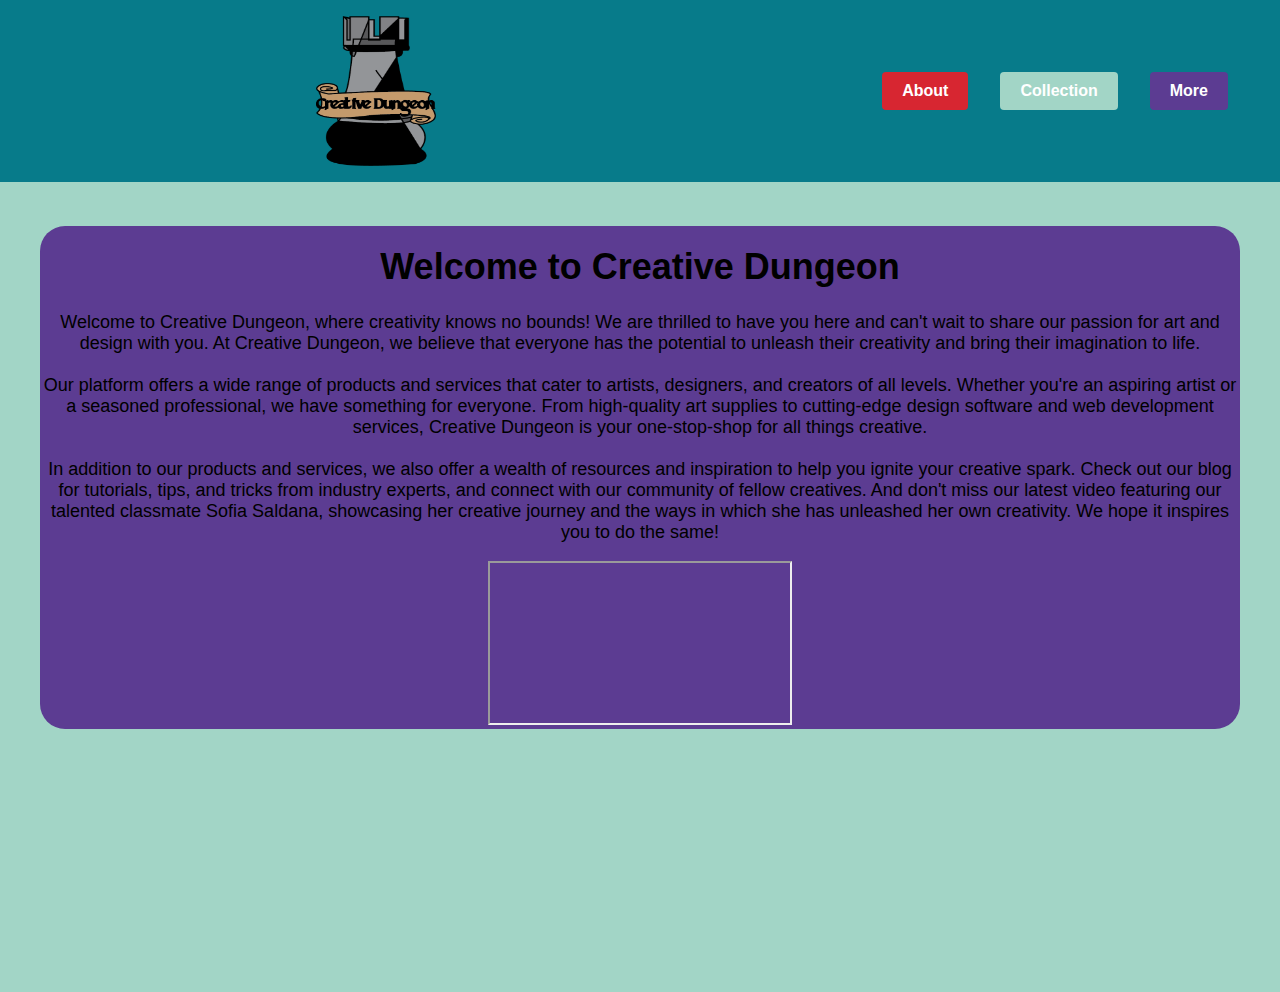
<file: index.html>
<!DOCTYPE html>
<html lang="en">
<head>
  <meta charset="UTF-8">
  <meta http-equiv="X-UA-Compatible" content="IE=edge">
  <meta name="viewport" content="width=device-width, initial-scale=1.0">
    <title>Mid Term</title>
    <link rel="stylesheet" href="stylesheet.css/styles.css">
</head>
  <body>
    <header>
      <div class="banner">
        <img src="./img/pleasework2.png" alt="logo" class="logo">
        <nav>
            <ul>
              <li class="nav-about"><a href="about.html">About</a></li>
              <li class="nav-collection"><a href="collection.html">Collection</a></li>
              <li class="nav-more"><a href="more.html">More</a></li>
            </ul>
          </nav>
      </div>
    </header>
    <main>
      <div class="content">
        <h1>Welcome to Creative Dungeon</h1>
        <p>Welcome to Creative Dungeon, where creativity knows no bounds! We are thrilled to have you here and can't wait to share our passion for art and design with you. At Creative Dungeon, we believe that everyone has the potential to unleash their creativity and bring their imagination to life.<br><br>

          Our platform offers a wide range of products and services that cater to artists, designers, and creators of all levels. Whether you're an aspiring artist or a seasoned professional, we have something for everyone. From high-quality art supplies to cutting-edge design software and web development services, Creative Dungeon is your one-stop-shop for all things creative.<br><br>
          
          In addition to our products and services, we also offer a wealth of resources and inspiration to help you ignite your creative spark. Check out our blog for tutorials, tips, and tricks from industry experts, and connect with our community of fellow creatives.
          
          And don't miss our latest video featuring our talented classmate Sofia Saldana, showcasing her creative journey and the ways in which she has unleashed her own creativity. We hope it inspires you to do the same!</p>
        <iframe src="https://www.youtube.com/embed/2xIzvlpn7gs" title="YouTube video player" allow="accelerometer; autoplay; clipboard-write; encrypted-media; gyroscope; picture-in-picture; web-share" allowfullscreen></iframe>
      </div>
    </main>
  </body>
</html>
</file>
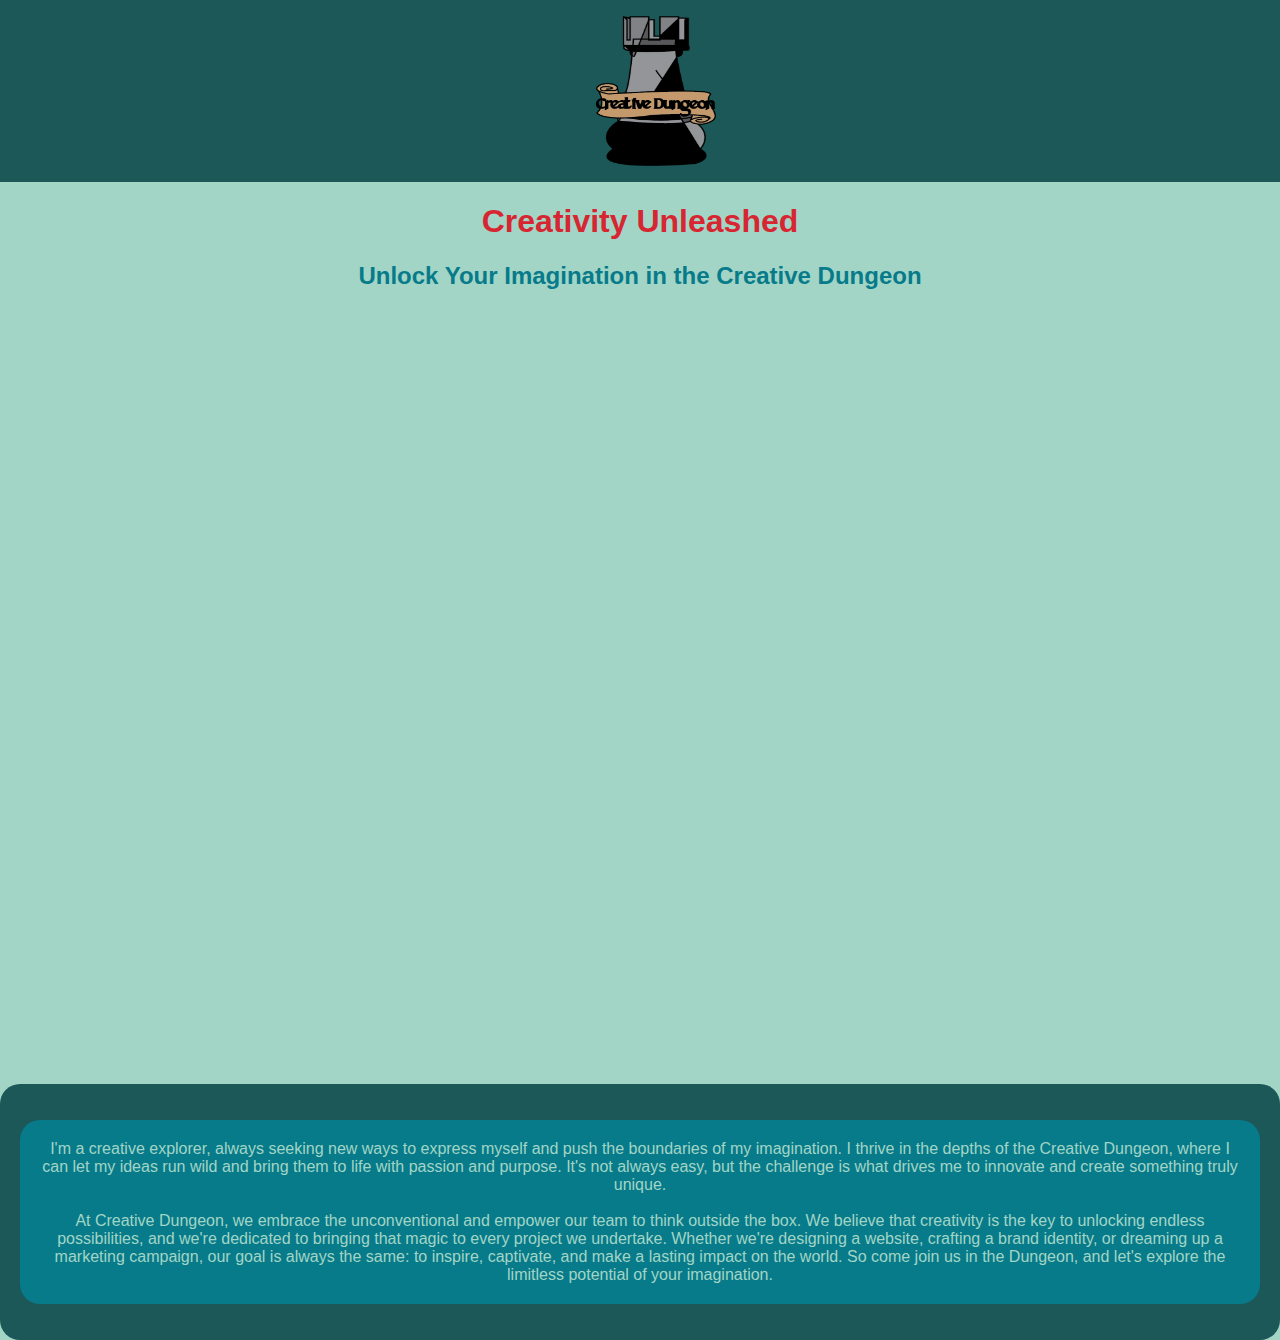
<file: about.html>
<!DOCTYPE html>
<html lang="en">
<head>
	<meta name="viewport" content="width=device-width, initial-scale=1.0">
	<title>About Page</title>
    <link rel="stylesheet" href="stylesheet.css/about.css">
	
</head>
<body>
	<div class="banner">
		<a class="logo" href="./index.html"><img src="./img/pleasework2.png" alt="creative dungeon"></a>
	</div>
	<div class="all-things-from-within">
		<div class="titles">
			<h1> Creativity Unleashed</h1>
			<h2>Unlock Your Imagination in the Creative Dungeon</h2>
		</div>
	       <!-- CONTENT FOR THE ABOUT PAGE -->
		<main>
			<div class="container">
				<div class="topic-explore">
					<div class="topic">
						<picture>
							<source srcset="img/3E1ED7E7-57A9-4DB3-8EC7-B4CEE03F9C76-derivatives/3E1ED7E7-57A9-4DB3-8EC7-B4CEE03F9C76-640_x_480.jpg" media="(max-width: 640px)">
							<source srcset="img/3E1ED7E7-57A9-4DB3-8EC7-B4CEE03F9C76-derivatives/3E1ED7E7-57A9-4DB3-8EC7-B4CEE03F9C76-960_x_720.jpg" media="(min-width: 960px)">
							<source srcset="img/3E1ED7E7-57A9-4DB3-8EC7-B4CEE03F9C76-derivatives/3E1ED7E7-57A9-4DB3-8EC7-B4CEE03F9C76-1200_x_901.jpg" media="(min-width: 1200px)">


							<img src="img/3E1ED7E7-57A9-4DB3-8EC7-B4CEE03F9C76-derivatives/3E1ED7E7-57A9-4DB3-8EC7-B4CEE03F9C76.jpg" alt="main images">
						</picture>
					</div>
				</div>
			</div>
			<div class="main-description">
				<p>I'm a creative explorer, always seeking new ways to express myself and push the boundaries of my imagination. I thrive in the depths of the Creative Dungeon, where I can let my ideas run wild and bring them to life with passion and purpose. It's not always easy, but the challenge is what drives me to innovate and create something truly unique.<br><br>

					At Creative Dungeon, we embrace the unconventional and empower our team to think outside the box. We believe that creativity is the key to unlocking endless possibilities, and we're dedicated to bringing that magic to every project we undertake. Whether we're designing a website, crafting a brand identity, or dreaming up a marketing campaign, our goal is always the same: to inspire, captivate, and make a lasting impact on the world. So come join us in the Dungeon, and let's explore the limitless potential of your imagination.</p>
			</div>
		</main>
	</div>
		
    <!-- END FOR THE CONTENT -->
</body>
</file>
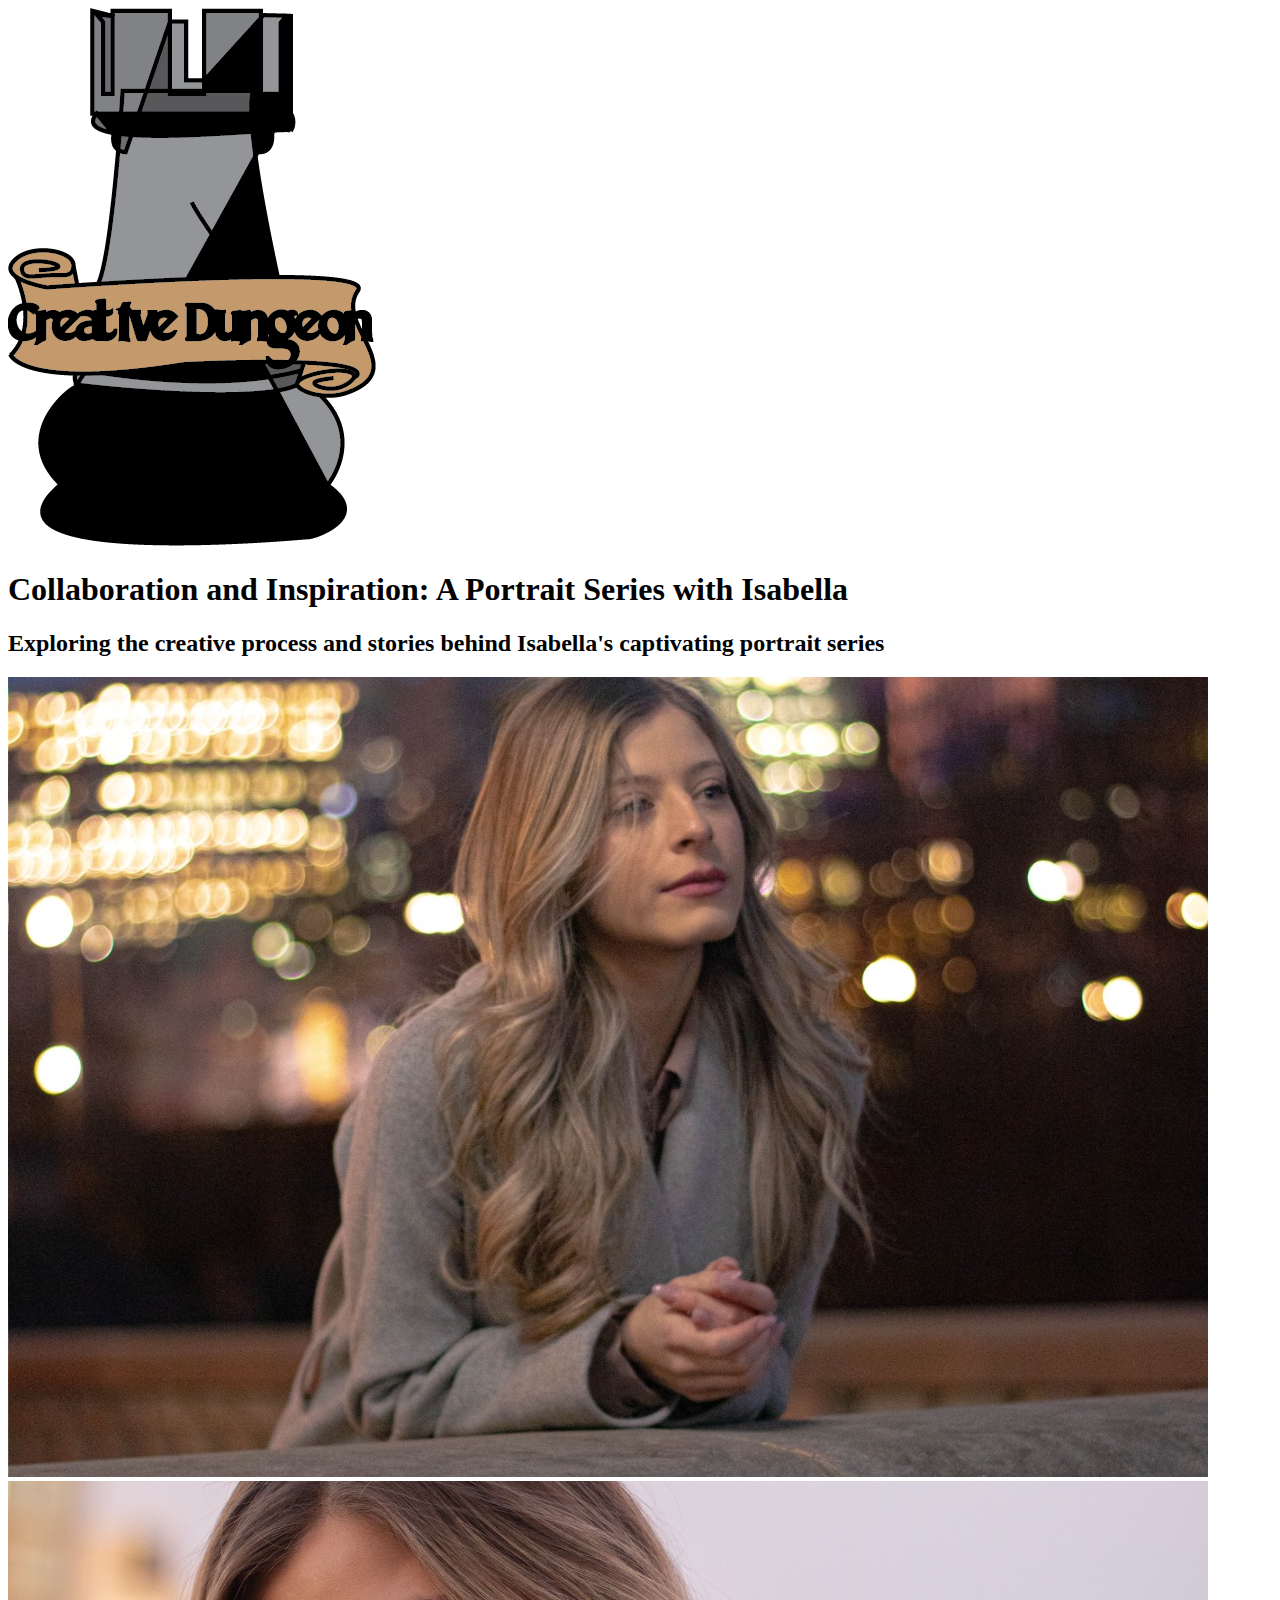
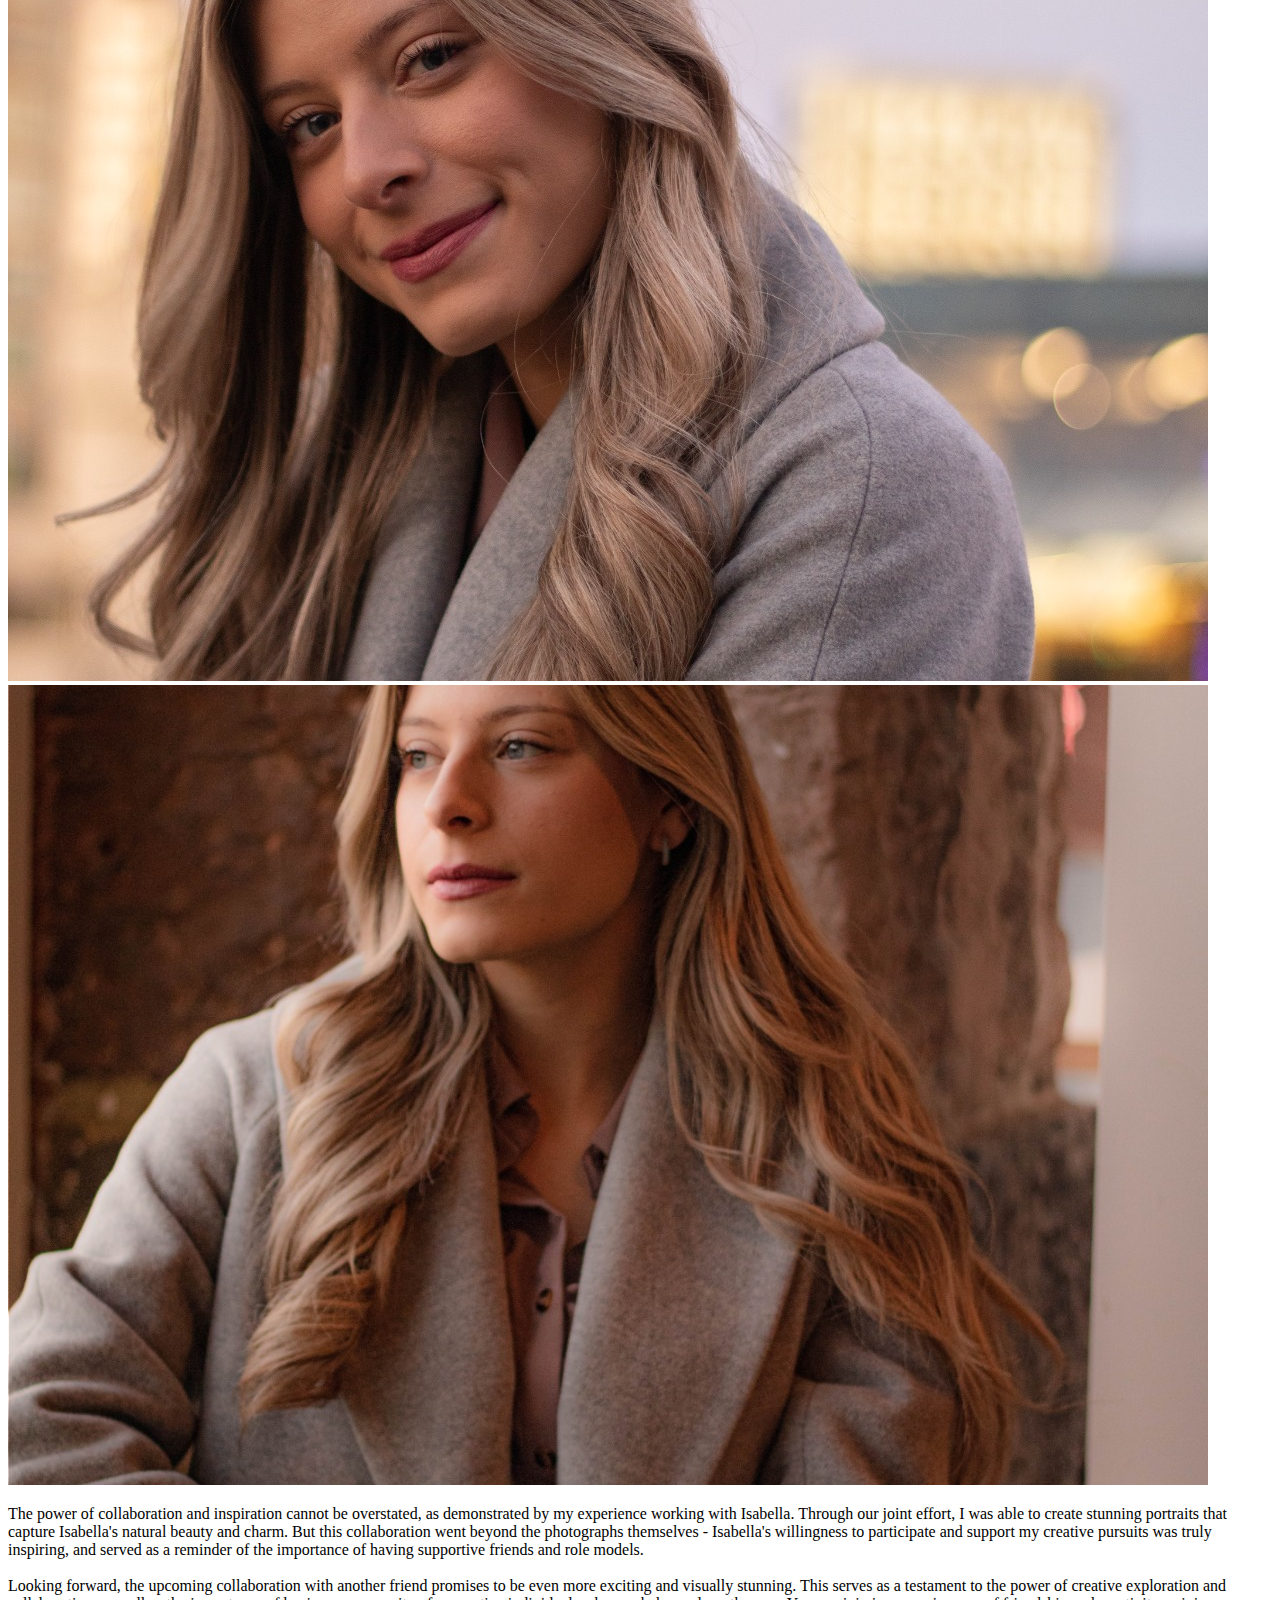
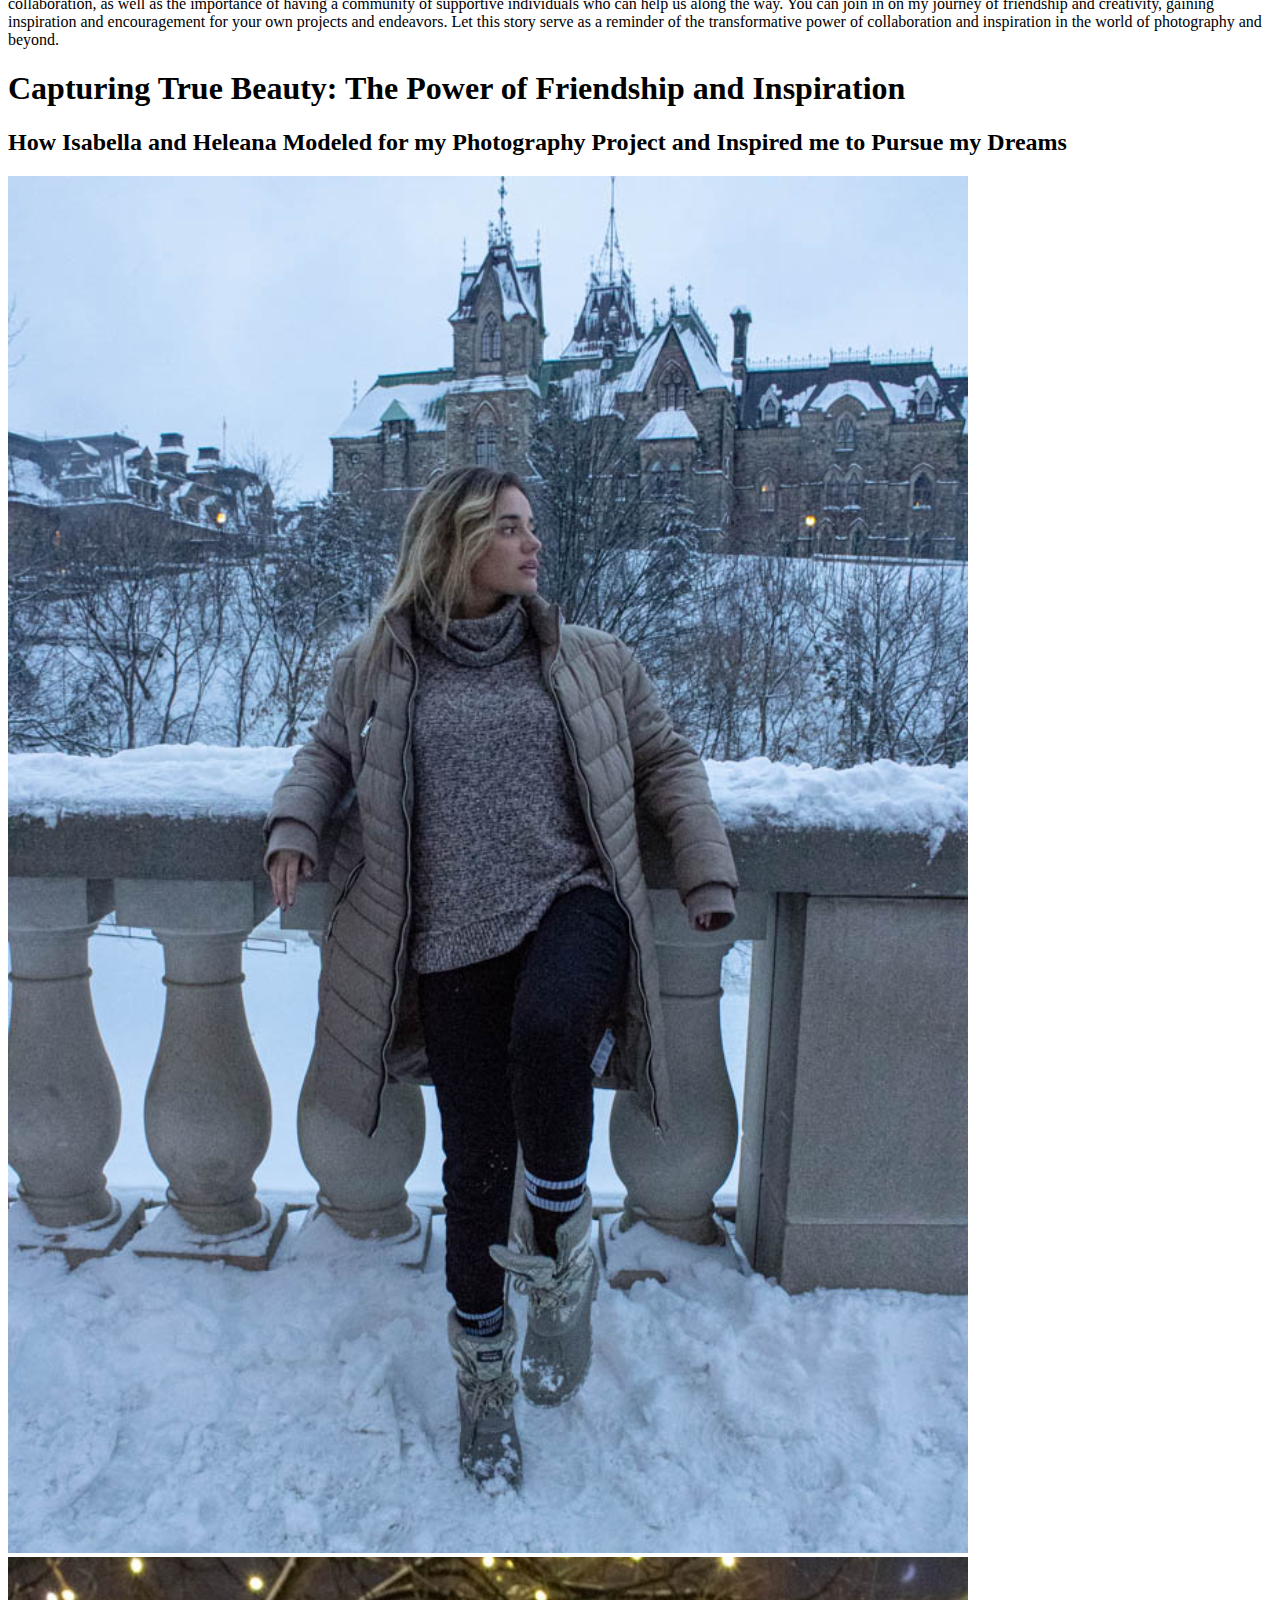
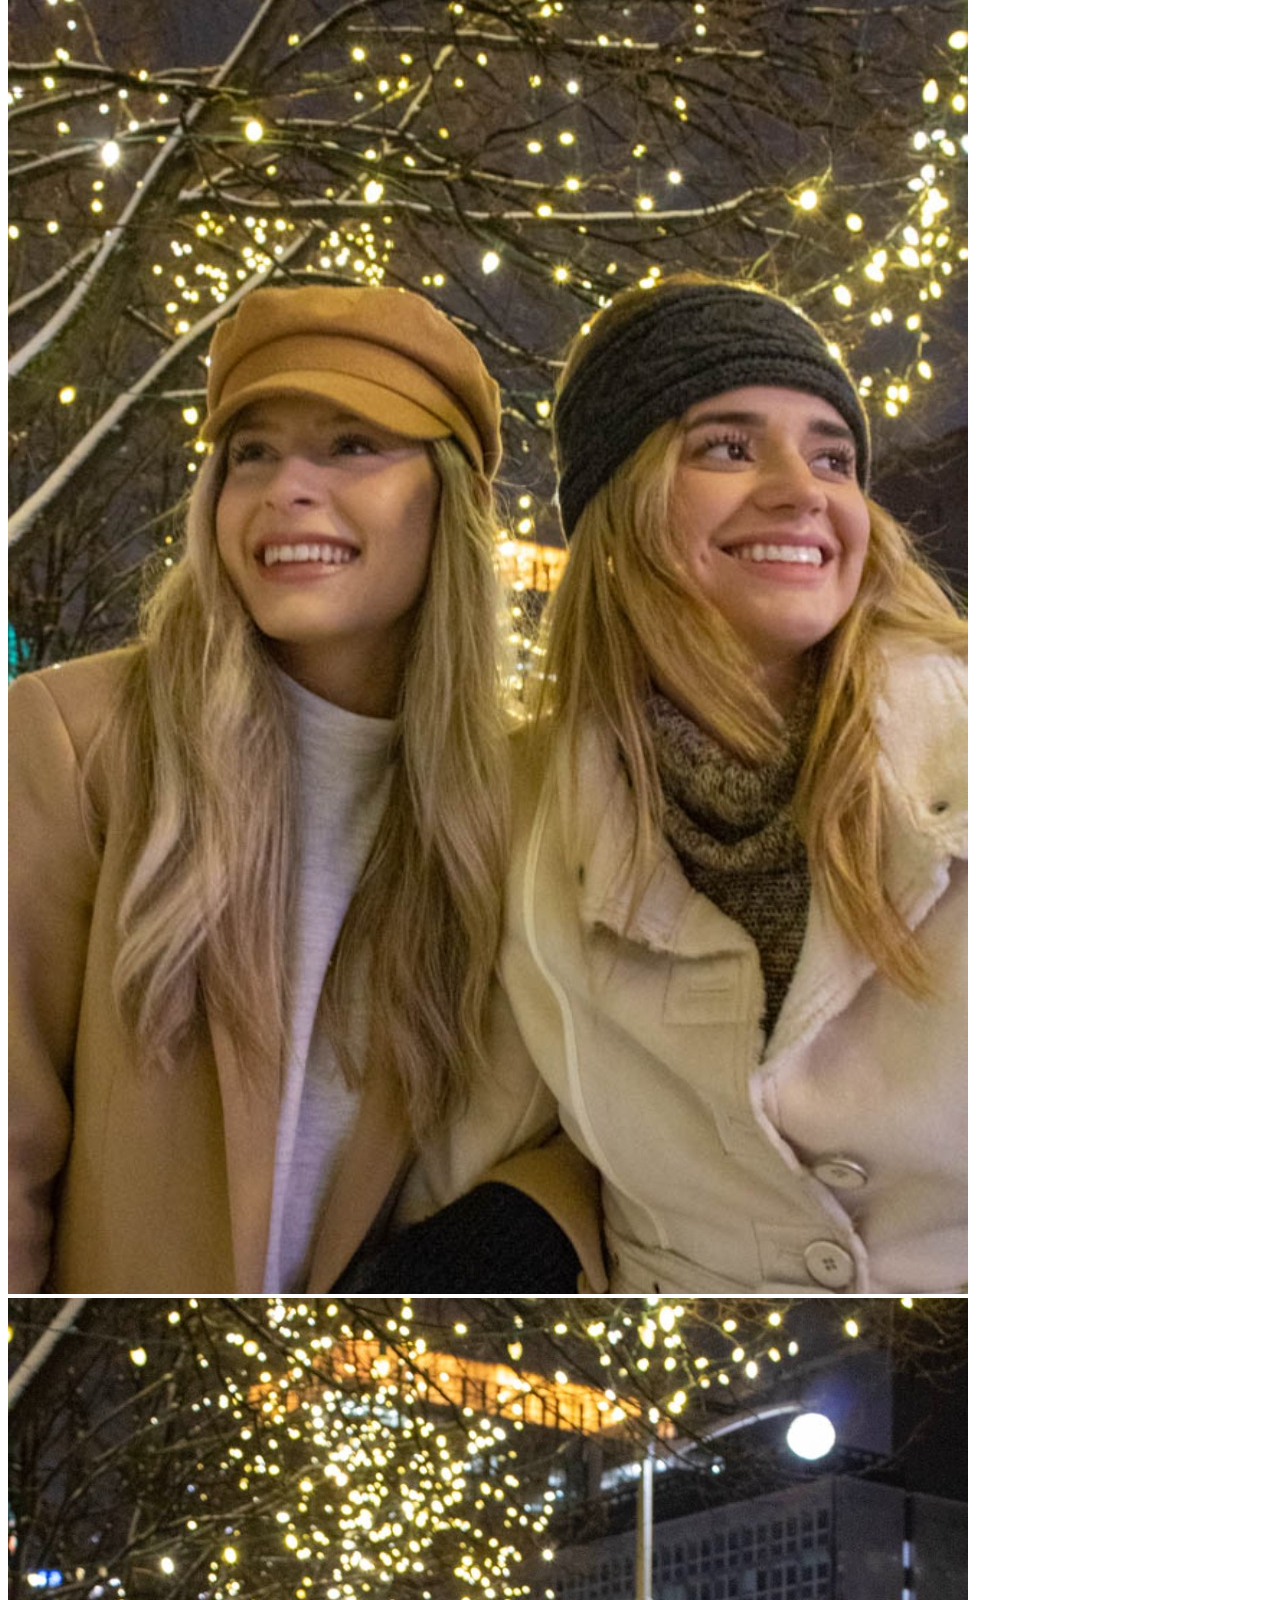
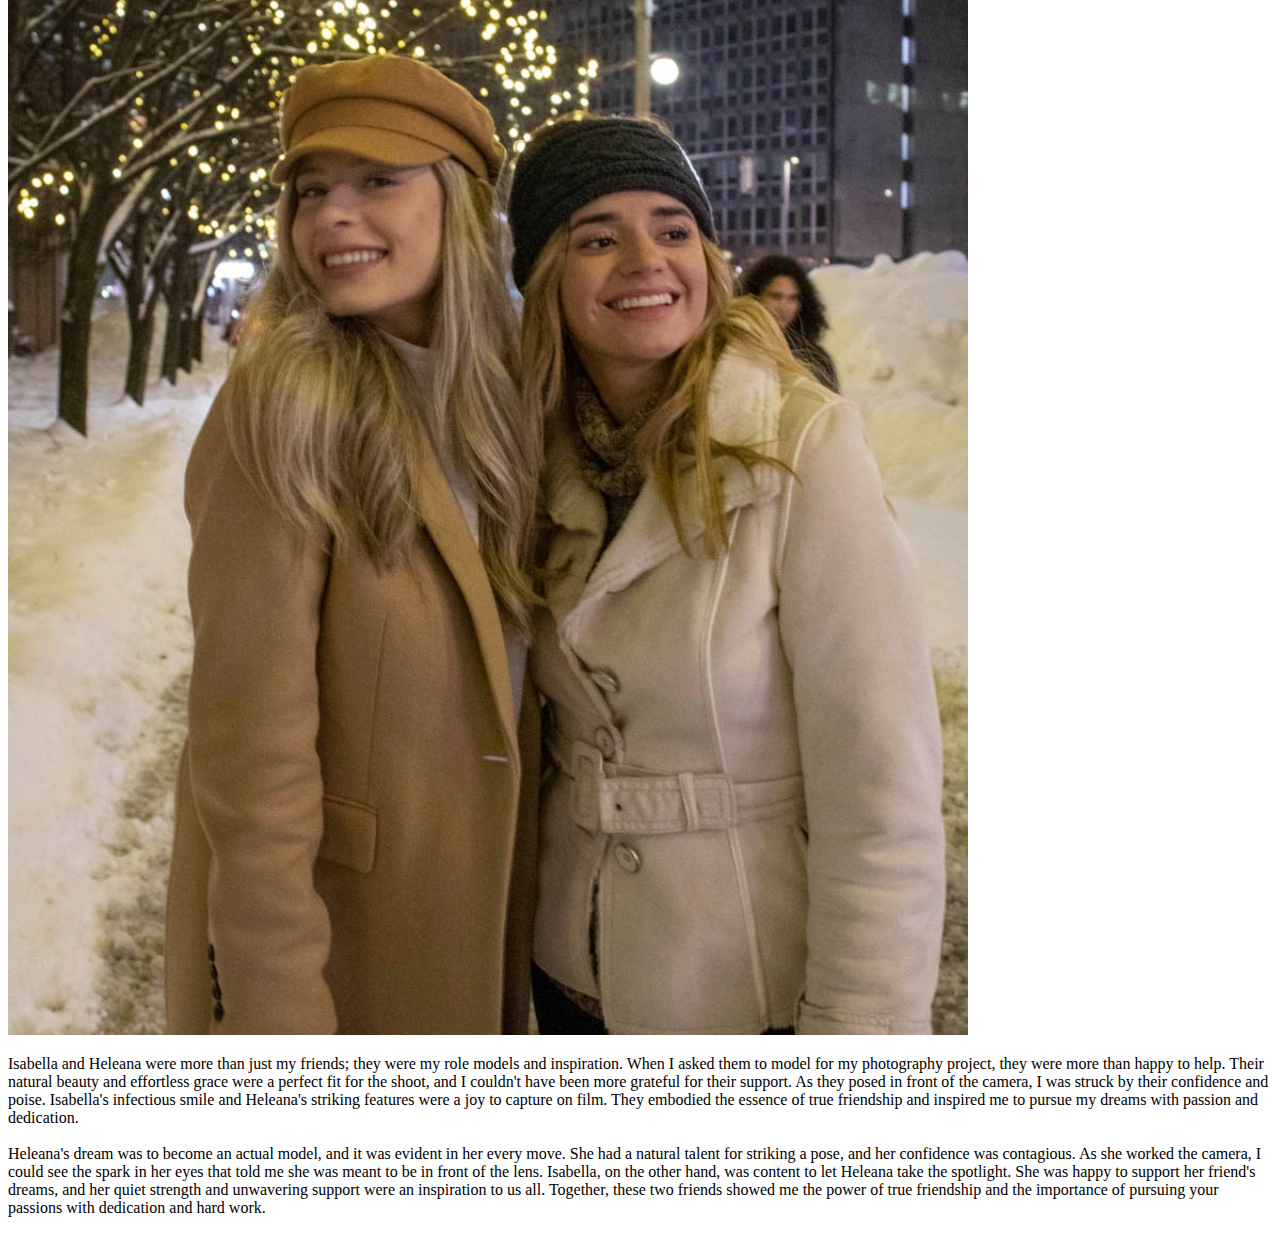
<file: collection.html>
<!DOCTYPE html>
<html lang="en">
<head>
	<meta name="viewport" content="width=device-width, initial-scale=1.0">
	<title>Collection Page</title>
    <link rel="stylesheet" href="stylesheet.css/collection.css">
	
</head>
<body>
	<div class="banner">
		<a class="logo" href="./index.html"><img src="./img/pleasework2.png" alt="creative dungeon"></a>

	</div>
	<div class="container">
		<h1 class="title">Collaboration and Inspiration: A Portrait Series with Isabella</h1>
		<h2 class="subtitle">Exploring the creative process and stories behind Isabella's captivating portrait series</h2>
		<!--code for the animation rotation in the images section-->
        <div class="container">
            <div class="topic-explore">
                 <!--Products -->
                <div class="topic">
                    <picture>
                        <source srcset="img/IMG_9896-600_x_800.jpg" media="(max-width: 640px)">
                        <source srcset="img/IMG_9896-1200_x_800.jpg" media="(min-width: 960px)">

                        <img src="img/IMG_9896.jpg" alt="Products">
                    </picture>
                    
                </div>

                <!-- ingredients -->
                <div class="topic">
                    <picture>
                        <source srcset="img/is-derivatives/is-600_x_800.jpg" media="(max-width: 640px)">
                        <source srcset="img/is-derivatives/is-1200_x_800.jpg" media="(min-width: 960px)">

                        <img src="img/is-derivatives/is.jpg" alt="ingredients">
                    </picture>
           
                </div>

                <!-- quality -->
                <div class="topic">
                    <picture>
                        <source srcset="img/IMG_9832-derivatives/IMG_9832-600_x_800.jpg" media="(max-width: 640px)">
                        <source srcset="img/IMG_9832-derivatives/IMG_9832-1200_x_800.jpg" media="(min-width: 960px)">

                        <img src="img/IMG_9832-derivatives/IMG_9832-320_x_480.jpg" alt="Quality">
                    </picture>
                
                </div>

                </div>
            </div>
        </div>

     <!-- END OF THE CODE FOR THE ANIMATION-->

	
    <div class="text">
        <p class="content">The power of collaboration and inspiration cannot be overstated, as demonstrated by my experience working with Isabella. Through our joint effort, I was able to create stunning portraits that capture Isabella's natural beauty and charm. But this collaboration went beyond the photographs themselves - Isabella's willingness to participate and support my creative pursuits was truly inspiring, and served as a reminder of the importance of having supportive friends and role models.<br><br>

            Looking forward, the upcoming collaboration with another friend promises to be even more exciting and visually stunning. This serves as a testament to the power of creative exploration and collaboration, as well as the importance of having a community of supportive individuals who can help us along the way. You can join in on my journey of friendship and creativity, gaining inspiration and encouragement for your own projects and endeavors. Let this story serve as a reminder of the transformative power of collaboration and inspiration in the world of photography and beyond. </p>
    </div>

    <!-- NEXT CATEGORY FOR THE COLLECTION PAGE -->

    <div class="container">
		<h1 class="title">Capturing True Beauty: The Power of Friendship and Inspiration</h1>
		<h2 class="subtitle">How Isabella and Heleana Modeled for my Photography Project and Inspired me to Pursue my Dreams</h2>
		<!--code for the animation rotation in the images section-->
        <div class="container">
            <div class="topic-explore">
                 <!--Products -->
                <div class="topic">
                    <picture>
                        <source srcset="img/IMG_1539-derivatives/IMG_1539-640_x_918.jpg" media="(max-width: 640px)">
                        <source srcset="img/IMG_1539-derivatives/IMG_1539-960_x_1377.jpg" media="(min-width: 960px)">

                        <img src="img/IMG_1539-derivatives/IMG_1539-1200_x_1721.jpg" alt="Products">
                    </picture>
                    
                </div>

                <!-- ingredients -->
                <div class="topic">
                    <picture>
                        <source srcset="img/IMG_1606-derivatives/IMG_1606-640_x_959.jpg" media="(max-width: 640px)">
                        <source srcset="img/IMG_1606-derivatives/IMG_1606-960_x_1337.jpg" media="(min-width: 960px)">

                        <img src="img/IMG_1606-derivatives/IMG_1606-1200_x_1799.jpg" alt="ingredients">
                    </picture>
           
                </div>

                <!-- quality -->
                <div class="topic">
                    <picture>
                        <source srcset="img/last-photos/IMG_1604-640_x_960.jpg" media="(max-width: 640px)">
                        <source srcset="img/last-photos/IMG_1604-960_x_1337.jpg" media="(min-width: 960px)">

                        <img src="img/last-photos/original.jpg" alt="Quality">
                    </picture>
                
                </div>

                </div>
            </div>
        </div>

     <!-- END OF THE CODE FOR THE ANIMATION-->

	
    <div class="text">
        <p class="content">Isabella and Heleana were more than just my friends; they were my role models and inspiration. When I asked them to model for my photography project, they were more than happy to help. Their natural beauty and effortless grace were a perfect fit for the shoot, and I couldn't have been more grateful for their support. As they posed in front of the camera, I was struck by their confidence and poise. Isabella's infectious smile and Heleana's striking features were a joy to capture on film. They embodied the essence of true friendship and inspired me to pursue my dreams with passion and dedication.<br><br>

            Heleana's dream was to become an actual model, and it was evident in her every move. She had a natural talent for striking a pose, and her confidence was contagious. As she worked the camera, I could see the spark in her eyes that told me she was meant to be in front of the lens. Isabella, on the other hand, was content to let Heleana take the spotlight. She was happy to support her friend's dreams, and her quiet strength and unwavering support were an inspiration to us all. Together, these two friends showed me the power of true friendship and the importance of pursuing your passions with dedication and hard work.</p>
    </div>


    
</body>
</html>
</file>
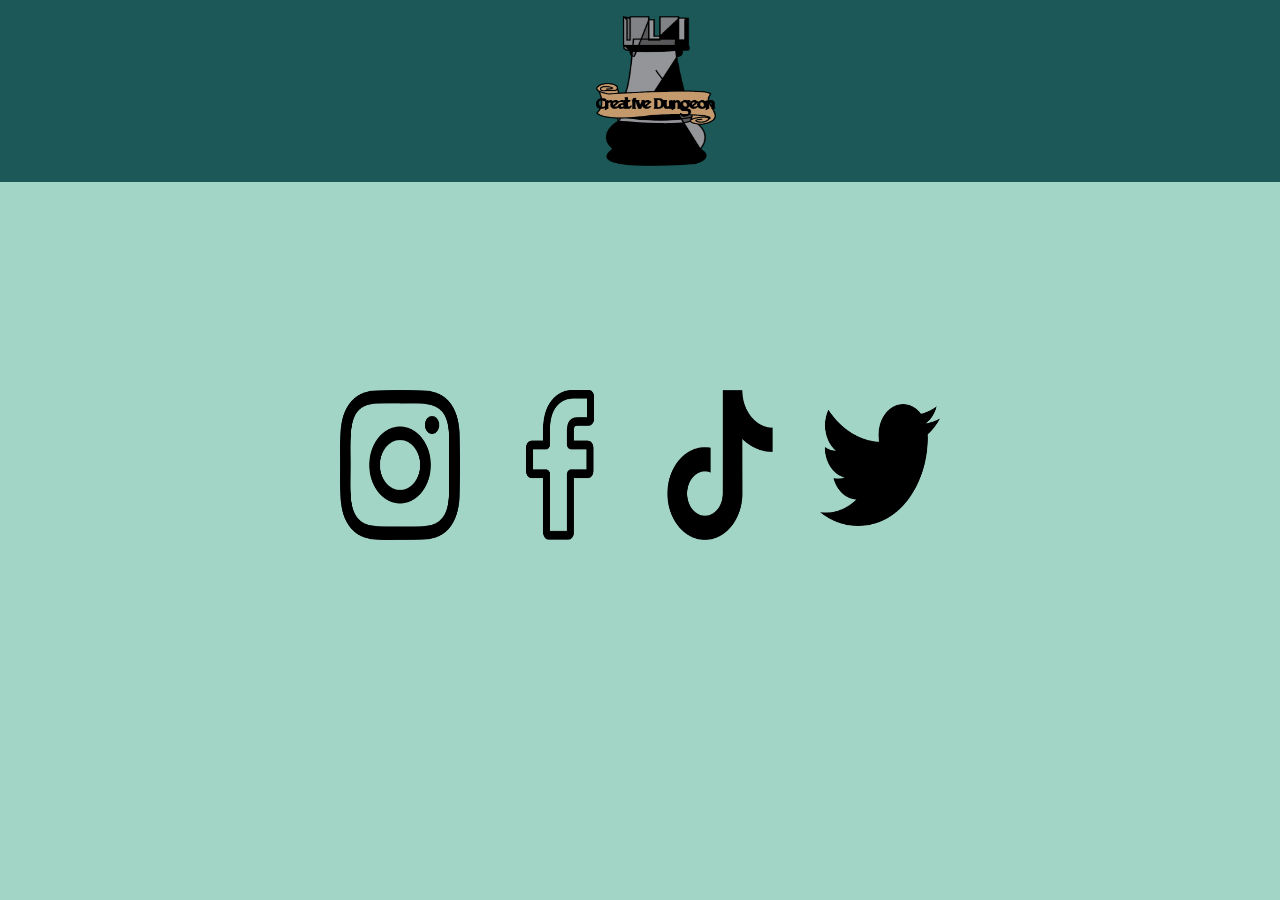
<file: more.html>
<!DOCTYPE html>
<html lang="en">
<head>
	<meta name="viewport" content="width=device-width, initial-scale=1.0">
	<title>More Page</title>
    <link rel="stylesheet" href="stylesheet.css/more.css">
	
</head>
<body>
	<div class="banner">
		<a class="logo" href="./index.html"><img src="./img/pleasework2.png" alt="creative dungeon"></a>

	</div>

    <div class="social-media">
        <a class="media" href="https://www.instagram.com/_teban.03_/" target="_blank"><img src="img/social-media/instagram.png" alt="creative dungeon"></a>
        <a class="media" href="https://www.facebook.com/juanesteban.sierrajimenez" target="_blank"><img src="img/social-media/facebook.png" alt="creative dungeon"></a>
        <a class="media" href="https://www.tiktok.com/@teban_322" target="_blank"><img src="img/social-media/tik-tok.png" alt="creative dungeon"></a>
        <a class="media" href="https://www.youtube.com/watch?v=W-fSsdzPrnE" target="_blank"><img src="img/social-media/twitter.png" alt="creative dungeon"></a>
      </div>
      
</body>
</html>
</file>
<file: stylesheet.css/styles.css>
/* Global Styles */
body {
	font-family: Arial, sans-serif;
	margin: 0;
	padding: 0;
}

/* Header Styles */
header {
	background-color: #077b8a;
	color: #fff;
}

.banner {
	display: flex;
	align-items: center;
	padding: 1em;
	justify-content: space-between;
	flex-wrap: wrap;
  
}


nav ul {
	display: flex;
	list-style: none;
	margin-right: 50px;
	padding: 0;
}

nav ul li {
	margin: 0 1em;
}

nav ul li a {
	color: #fff;
	text-decoration: none;

}

/* ANIMATION FOR THE LOGO */




/* STYLES FOR THE BUTTONS MAIN BANNER SECTION */

.nav-about,
.nav-collection,
.nav-more {
  display: inline-block;
  padding: 10px 20px; /* adjust padding as needed */
  font-size: 16px; /* adjust font size as needed */
  font-weight: bold;
  text-align: center;
  text-decoration: none;
  border-radius: 4px;
  transition: background-color 0.3s ease;
  cursor: pointer;
}

.nav-about {
  background-color: #d72631; /* red */
  color: #fff; /* white text */
}

.nav-collection {
  background-color: #a2d5c6; /* green */
  color: #333; /* dark gray text */
}

.nav-more {
  background-color: #5c3c92; /* purple */
  color: #fff; /* white text */
}

/* MAIN STYLES */

main {
  background-color: #a2d5c6;
  padding: 20px;
  min-height: calc(100vh - 130px);
}

.content {
  max-width: 1200px;
  margin: 0 auto;
  text-align: center;
  background-color: #5c3c92;
  border-radius: 25px;
 
}

h1 {
  font-size: 36px;
  padding-top: 20px;
}

p {
  font-size: 18px;
}

/* responsive code */

iframe{
 
  padding-bottom: 10px;
}

/* Global Styles */
body {
	font-family: Arial, sans-serif;
	margin: 0;
	padding: 0;
}

/* Header Styles */
header {
	background-color: #077b8a;
	color: #fff;
}

.banner {
	display: flex;
	align-items: center;
	padding: 1em;
	justify-content: space-between;
	flex-wrap: wrap;
}

.banner img {
	max-width: 100%;
	margin-right: auto;
    margin-left: 300px;
	display: block;
	width: 120px; /* fixed width for desktop */
	height: 150px; /* fixed height for desktop */
}

nav ul {
	display: flex;
	list-style: none;
	margin-right: 20px;
	padding: 0;
}

nav ul li {
	margin: 0 1em;
}

nav ul li a {
	color: #fff;
	text-decoration: none;
}

/* ANIMATION FOR THE LOGO */

.logo-container {
  position: relative;
  height: 100vh;
}

.logo-container img {
  position: absolute;
  top: -100px;
  left: 50%;
  transform: translateX(-50%);
  animation: slide-down 2s forwards;
}

@keyframes slide-down {
  0% {
    top: -100px;
  }
  100% {
    top: calc(50% - 50px);
  }
}

/* STYLES FOR THE BUTTONS MAIN BANNER SECTION */

.nav-about,
.nav-collection,
.nav-more {
  display: inline-block;
  padding: 10px 20px;
  font-size: 16px;
  font-weight: bold;
  text-align: center;
  text-decoration: none;
  border-radius: 4px;
  transition: background-color 0.3s ease;
  cursor: pointer;
}

.nav-about {
  background-color: #d72631; /* red */
  color: #fff; /* white text */
}

.nav-collection {
  background-color: #a2d5c6; /* green */
  color: #333; /* dark gray text */
}

.nav-more {
  background-color: #5c3c92; /* purple */
  color: #fff; /* white text */
}

@media screen and (max-width: 767px) {
  /* Mobile styles for the banner */
  .banner {
    padding: 0.5em;
  }
  
  .banner img {
    width: 80px;
    height: 100px;
  }
  
  nav ul {
    margin-right: 0;
    margin-top: 10px;
  }
  
  nav ul li {
    margin: 0 0.5em;
  }
  
  /* Mobile styles for the buttons */
  .nav-about,
  .nav-collection,
  .nav-more {
    font-size: 14px;
    padding: 8px 16px;
  }
}

@media screen and (min-width: 768px) and (max-width: 1023px) {
  /* Tablet styles for the banner */
  .banner img {
    width: 100px;
    height: 125px;
  }
  
  nav ul {
    margin-right: 20px;
    margin-top: 0;
  }
  
  /* Tablet styles for the buttons */
  .nav-about,
  .nav-collection,
  .nav-more {
    font-size: 14px;
    padding: 8px 16px;
  }
}

/*drop down menu for the phone */

@media only screen and (max-width: 600px) {
  /* Header Styles */
  .banner {
    flex-direction: column;
    align-items: flex-start;
  }
  
  .banner img {
    margin: 0;
    margin-bottom: 1em;
  }

  nav {
    position: relative;
  }

  .nav-dropdown {
    position: absolute;
    top: 100%;
    right: 0;
    background-color: #077b8a;
    display: none;
    z-index: 1;
  }

  nav button {
    display: block;
    background-color: #077b8a;
    border: none;
    color: #fff;
    font-size: 16px;
    font-weight: bold;
    cursor: pointer;
    margin-right: 1em;
  }

  nav button:focus + .nav-dropdown,
  .nav-dropdown:hover {
    display: block;
  }

  .nav-dropdown li {
    padding: 0.5em;
    text-align: center;
  }

  .nav-dropdown li a {
    color: #fff;
    text-decoration: none;
  }
}
</file>
<file: stylesheet.css/about.css>
/*CODE FOR THE FADE IN ANIMATION FOR THE MAIN IMAGE*/
.container .topic-explore .topic img {
	opacity: 0;
	animation-name: fade-in;
	animation-duration: 1s;
	animation-delay: 0.5s;
	animation-fill-mode: forwards;
  }
  
  @keyframes fade-in {
	from {
	  opacity: 0;
	}
	to {
	  opacity: 1;
	}
  }
/*END OF THE CODE FOR THE MAIN IMAGE*/
		
		
		/* CSS for the banner */
		.banner {
			background-color: #1c5858;
			
			width: 100%;
			display: flex;
			justify-content: center;
			align-items: center;

		}

      /* Global Styles */
body {
	font-family: Arial, sans-serif;
	margin: 0;
	padding: 0;
    background-color: #a2d5c6;
}
/*LOGO GOING BACK HOME*/
.logo {
	margin: auto;
}
/*END OF THE CODE*/

header {
	background-color: #077b8a;
	color: #fff;
}

.banner {
	display: flex;
	align-items: center;
	padding: 1em;
	justify-content: space-between;
	flex-wrap: wrap;
}

.banner img {
	max-width: 100%;
	margin:auto;
	display: block;
	width: 120px; /* fixed width for desktop */
	height: 150px; 
}

/* CODE FOR THE BODY OF THE MAIN SECTION FOR THE ABOUT PAGE */
all-things-from-within, .titles, .container, main-description  {
	width: 1200px;
	margin: 0 auto;
	background-color: #a2d5c6;
  }
.titles, .container{
	
	text-align: center;
}
  
  
  .main-description {
	width: 100%;
	background-color:#1c5858; 
	border-radius: 20px;
	padding: 20px;
	box-sizing: border-box;
	margin-top: 50px;
  }
  
  .main-description p {
	background-color: #077b8a;
	color: #a2d5c6;
	padding: 20px;
	border-radius: 20px;
	box-sizing: border-box;
	text-align: center;
  }
  
  .titles h1 {
	color: #d72631;
  }
  
  .titles h2 {
	color: #077b8a;
  }

  .topic img{
	border-radius: 20px;
  }
/* END OF THE CODE FOR THE MAIN SECTION FOR THE ABOUT PAGE */

/* CODE FOR THE 900PX VIEWPORT*/
@media (max-width: 900px) {
	/* CSS for viewport width of 900px or less */
	.banner {
	  height: 150px;
	  padding: 10px;
	  width: 1180px;
	}
	.banner img {
	  max-width: 200px;
	  text-align: center;
	  margin: auto;
	}
	.titles {
	  text-align: center;
	  margin-top: 20px;
	  margin-bottom: 20px;
	}
	.main-description {
	  background-color: #1c5858;
	  border-radius: 20px;
	  padding: 20px;
	  margin-left: 150px
	}
	.main-description p {
	  color: #a2d5c6;
	}
	h1 {
	  font-size: 32px;
	  color: #d72631;
	  margin-bottom: 10px;
	}
	h2 {
	  font-size: 24px;
	  color: #077b8a;
	  margin-bottom: 10px;
	}
  }
/* END OF THE CODE */
</file>
<file: stylesheet.css/collection.css>
@media only screen and (min-width: 1800px), (min-width: 1300px)  {
/*regular code*/
		/* CSS for the banner */
		.banner {
			background-color: #1c5858;
			
			width: 100%;
			display: flex;
			justify-content: center;
			align-items: center;

		}

      /* Global Styles */
body {
	margin: 0;
	padding: 0;
    background-color: #a2d5c6;
}
/*LOGO GOING BACK HOME*/
.logo {
	margin: auto;
}
/*END OF THE CODE*/

/*CSS FOR THE ANIMATION*/
.container {
	overflow: hidden;
	display: flex;
	
	width: 1500px;
	margin: 0 auto;
  }
  
 
  
  @keyframes slide {
	0% {
	  transform: translate3d(0, 0, 0);
	}
	100% {
	  transform: translate3d(-1500px, 0, 0); /* The image width */
	}
  }
  
  .topic-explore div {

	min-width: 300px;
	margin-left: 100px;
	animation: slide 15s linear infinite;
  }
  
/*END OF CSS FOR THE ANIMATION*/
  /* MAISON'S CODE ATTEMPT */



.topic {
    position: relative;
    text-align: center; /* center the button horizontally */
    margin-bottom: 50px;
    display: inline-block;
    margin-right: 20px;
    overflow: hidden;
    scroll-snap-align: start;
    scroll-behavior: smooth;
}
  
.topic-btn {
    display: block;
    position: absolute;
    bottom: 20px;
    left: 50%;
  
    padding: 10px 20px;
    margin: 10px auto 0;
    cursor: pointer;
}

.topic-explore {
    white-space: nowrap;
    overflow-x: hidden;
    margin-top: 1.5em;
	width: 1200px;
}

.topic img {
    border-radius: 20px;
}


/* Header Styles */
header {
	background-color: #077b8a;
	color: #fff;
}

.banner {
	display: flex;
	align-items: center;
	padding: 1em;
	justify-content: space-between;
	flex-wrap: wrap;
}

.banner img {
	max-width: 100%;
	margin:auto;
	display: block;
	width: 120px; /* fixed width for desktop */
	height: 150px; 
}

		/* CSS for the page content */
		.container {
			display: flex;
			flex-direction: column;
			align-items: center;
			margin-top: 50px;
			padding: 0 20px;
			text-align: center;
		}
		.title {
			font-size: 36px;
			font-weight: bold;
			color: #d72631;
			margin: 20px 0 10px 0;
		}
		.subtitle {
			font-size: 24px;
			color: #077b8a;
			margin-bottom: 30px;
		}
		.image {
			max-width: 100%;
			height: auto;
			margin-bottom: 30px;
			border: 5px solid #a2d5c6;
		}
		.content {
			font-size: 18px;
			line-height: 1.5;
			color: black;
		
			text-align: center;
		}

		
	
		.text{
			width: 100%;
			background-color:#1c5858; 
			border-radius: 20px;
			padding: 20px;
			box-sizing: border-box;
			margin-top: 50px;
			  }
			  
		.text p {
			background-color: #077b8a;
			color: #a2d5c6;
			padding: 20px;
			border-radius: 20px;
			box-sizing: border-box;
			text-align: center;
			  }
	}

	/* SEPARATION OF THE CODES TO NOT GET MESSED UP */

		@media only screen and (max-width: 1200px) {
			/* Global Styles */
		body {
			font-family: Arial, sans-serif;
			margin: 0;
			padding: 0;
			background-color: #a2d5c6;
		}
		
		/* Header Styles */
		header {
			background-color: #077b8a;
			color: #fff;
			width: 100%; 
		}
		
		.banner {
			display: flex;
			align-items: center;
			padding: 1em;
			justify-content: space-between;
			flex-wrap: wrap;
			
		}
		
		.banner img {
			max-width: 100%;
			margin: auto;
			display: block;
			width: 120px; /* fixed width for desktop */
			height: 150px;
		}
		
		/* CSS for the banner */
		.banner {
			background-color: #1c5858;
			width: 100%;
			display: flex;
			justify-content: center;
			align-items: center;
		}
		
		/* CSS for the page content */
		.container {
			display: flex;
			flex-direction: column;
			align-items: center;
			margin-top: 50px;
			padding: 0 20px;
			text-align: center;
		}
		
		.title {
			font-size: 48px;
			font-weight: bold;
			color: #d72631;
			margin: 30px 0 20px 0;
		}
		
		.subtitle {
			font-size: 36px;
			color: #077b8a;
			margin-bottom: 40px;
		}
		
		.image {
			max-width: 100%;
			height: auto;
			margin-bottom: 40px;
			border: 5px solid #a2d5c6;
		}
		
		.content {
			font-size: 24px;
			line-height: 1.5;
			color: black;
			max-width: 800px;
			text-align: center;
		}
		
		.topic {
			position: relative;
			text-align: center; /* center the button horizontally */
			margin-bottom: 50px;
			display: inline-block;
			margin-right: 20px;
			overflow: hidden;
			scroll-snap-align: start;
			scroll-behavior: smooth;
		}
		
		.topic-btn {
			display: block;
			position: absolute;
			bottom: 20px;
			left: 50%;
		
			padding: 10px 20px;
			margin: 10px auto 0;
			cursor: pointer;
		}
		
		.topic-explore {
			white-space: nowrap;
			overflow-x: hidden;
			margin-top: 2.5em;
			max-width: 1000px;
		}
		
		.topic img {
			border-radius: 20px;
			max-width: 100%;
		}
		
		.container {
			overflow: hidden;
			display: flex;
			width: 100%;
			margin: 0 auto;
		}
		
		@keyframes slide {
			0% {
			transform: translate3d(0, 0, 0);
			}
			100% {
			transform: translate3d(-1000px, 0, 0); /* The image width */
			}
		}
		
		.topic-explore div {
			min-width: 300px;
			margin-left: 50px;
			animation: slide 15s linear infinite;
		}
		
		/* MAISON'S CODE ATTEMPT */
		.text {
			max-width: 800px;
			margin-left: 230px;
			background-color: #077b8a;
			border: 5px solid #a2d5c6;
			border-radius: 25px;	
		}
	}
</file>
<file: stylesheet.css/more.css>
/*END OF THE CODE FOR THE MAIN IMAGE*/
		
		
		/* CSS for the banner */
		.banner {
			background-color: #1c5858;
			
			width: 100%;
			display: flex;
			justify-content: center;
			align-items: center;

		}

      /* Global Styles */
body {
	font-family: Arial, sans-serif;
	margin: 0;
	padding: 0;
    background-color: #a2d5c6;
}
/*LOGO GOING BACK HOME*/
.logo {
	margin: auto;
}
/*END OF THE CODE*/

header {
	background-color: #077b8a;
	color: #fff;
}

.banner {
	display: flex;
	align-items: center;
	padding: 1em;
	justify-content: space-between;
	flex-wrap: wrap;
}

.banner img {
	max-width: 100%;
	margin:auto;
	display: block;
	width: 120px; /* fixed width for desktop */
	height: 150px; 
}
/*END OF THE CODE FOR THE MAIN IMAGE*/
		
		
		/* CSS for the banner */
		.banner {
			background-color: #1c5858;
			
			width: 100%;
			display: flex;
			justify-content: center;
			align-items: center;

		}

      /* Global Styles */
body {
	font-family: Arial, sans-serif;
	margin: 0;
	padding: 0;
    background-color: #a2d5c6;
}
/*LOGO GOING BACK HOME*/
.logo {
	margin: auto;
}
/*END OF THE CODE*/

header {
	background-color: #077b8a;
	color: #fff;
}

.banner {
	display: flex;
	align-items: center;
	padding: 1em;
	justify-content: space-between;
	flex-wrap: wrap;
}

.banner img {
	max-width: 100%;
	margin:auto;
	display: block;
	width: 120px; /* fixed width for desktop */
	height: 150px; 
}

/*CODE FOR THE ICONS OF SOCIAL MEDIA*/
.media img {
    display: inline-block;
    width: 120px; /* fixed width for desktop */
	height: 150px;
    padding: 20px;

}

.social-media{
    display: flex;
    justify-content: center;
    align-items: center;
    height:calc(750px - 180px);
}
/*END OF THE CODE FOR SOCIAL MEDIA*/

                /*CODE FOR PHONES*/

/* Global Styles */
body {
	font-family: Arial, sans-serif;
	margin: 0;
	padding: 0;
	background-color: #a2d5c6;
}

/* Logo Going Back Home */
.logo {
	margin: auto;
}

/* Header */
header {
	background-color: #077b8a;
	color: #fff;
}

/* Banner */
.banner {
	display: flex;
	align-items: center;
	padding: 1em;
	justify-content: space-between;
	flex-wrap: wrap;
}

.banner img {
	max-width: 100%;
	margin: auto;
	display: block;
	width: 120px;
	height: 150px;
}

/* Social Media Icons */
.social-media {
	display: flex;
	justify-content: center;
	align-items: center;
	height: calc(750px - 180px);
}

.media img {
	display: inline-block;
	width: 120px;
	height: 150px;
	padding: 20px;
}

/* Media Queries */
@media screen and (max-width: 900px) {
	/* Logo */
	.logo {
		width: 80%;
	}

	/* Banner */
	.banner img {
		width: 80px;
		height: 100px;
	}

	/* Social Media Icons */
	.social-media {
		height: calc(400px - 180px);
	}

	.media img {
		width: 80px;
		height: 100px;
		padding: 10px;
	}
}
</file>
